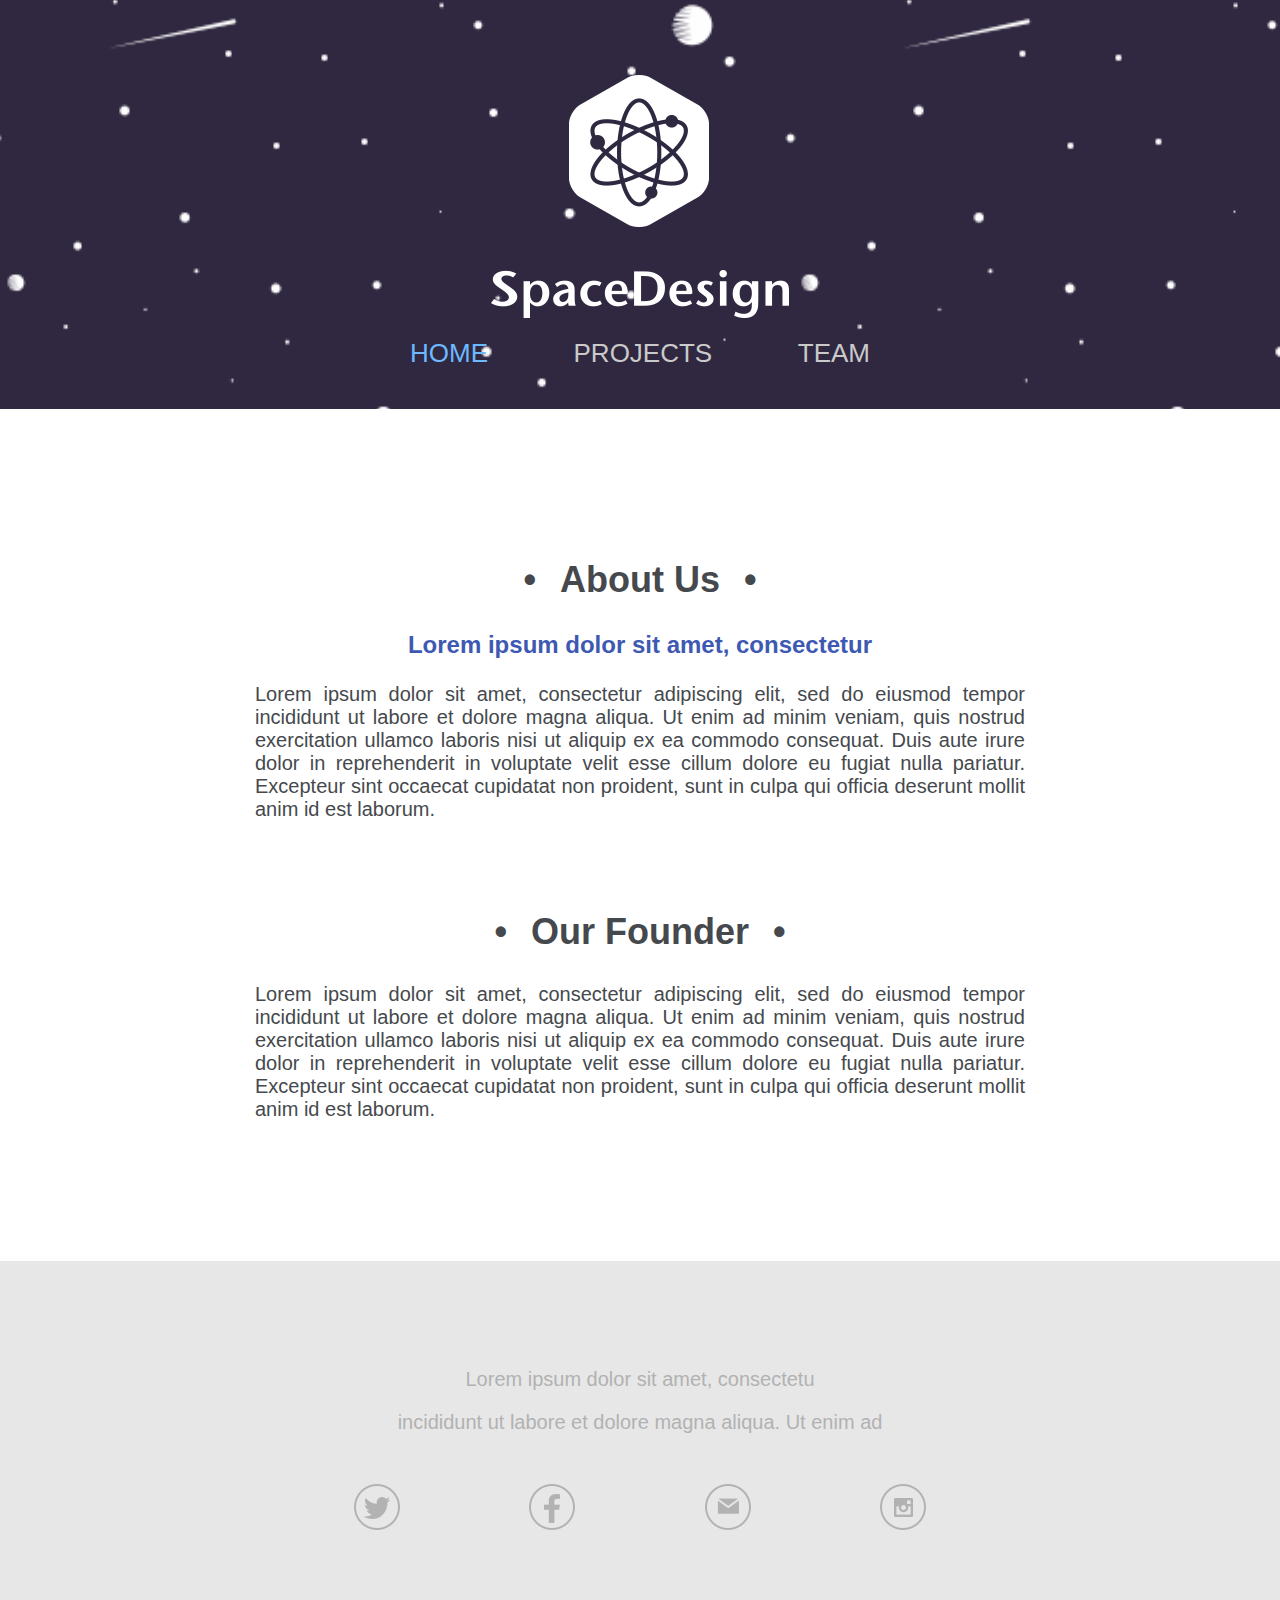
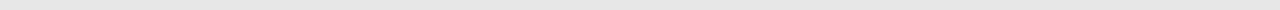
<file: home.html>
<!DOCTYPE html>
<html lang="en-US">
<head>
	<title>Space Design|Home</title>
	<meta charset="utf-8">
	<link rel="stylesheet" type="text/css" href="style.css">
</head>
<body>
	<header>
		<a href="home.html">Space Design</a>
		<nav>
			<a href="home.html" class="selected">Home</a>
			<a href="projects.html">Projects</a>
			<a href="team.html">Team</a>
		</nav>
	</header>
	<main>
		<article>
			<h2>About Us</h2>
			<h3>Lorem ipsum dolor sit amet, consectetur</h3>
			<p>Lorem ipsum dolor sit amet, consectetur adipiscing elit, sed do eiusmod tempor incididunt ut labore et dolore magna aliqua. Ut enim ad minim veniam, quis nostrud exercitation ullamco laboris nisi ut aliquip ex ea commodo consequat. Duis aute irure dolor in reprehenderit in voluptate velit esse cillum dolore eu fugiat nulla pariatur. Excepteur sint occaecat cupidatat non proident, sunt in culpa qui officia deserunt mollit anim id est laborum.</p>
		</article>
		<article>
			<h2>Our Founder</h2>
			<p>Lorem ipsum dolor sit amet, consectetur adipiscing elit, sed do eiusmod tempor incididunt ut labore et dolore magna aliqua. Ut enim ad minim veniam, quis nostrud exercitation ullamco laboris nisi ut aliquip ex ea commodo consequat. Duis aute irure dolor in reprehenderit in voluptate velit esse cillum dolore eu fugiat nulla pariatur. Excepteur sint occaecat cupidatat non proident, sunt in culpa qui officia deserunt mollit anim id est laborum.</p>
		</article>
	</main>
	<footer>
		<p>Lorem ipsum dolor sit amet, consectetu</p>
 		<p>incididunt ut labore et dolore magna aliqua. Ut enim ad </p>
		<ul type="none">
			<li><a href="#" class="twitter"></a></li>
			<li><a href="#" class="facebook"></a></li>
			<li><a href="#" class="email"></a></li>
			<li><a href="#" class="instagram"></a></li>
		</ul>
	</footer>
</body>
</html>
</file>
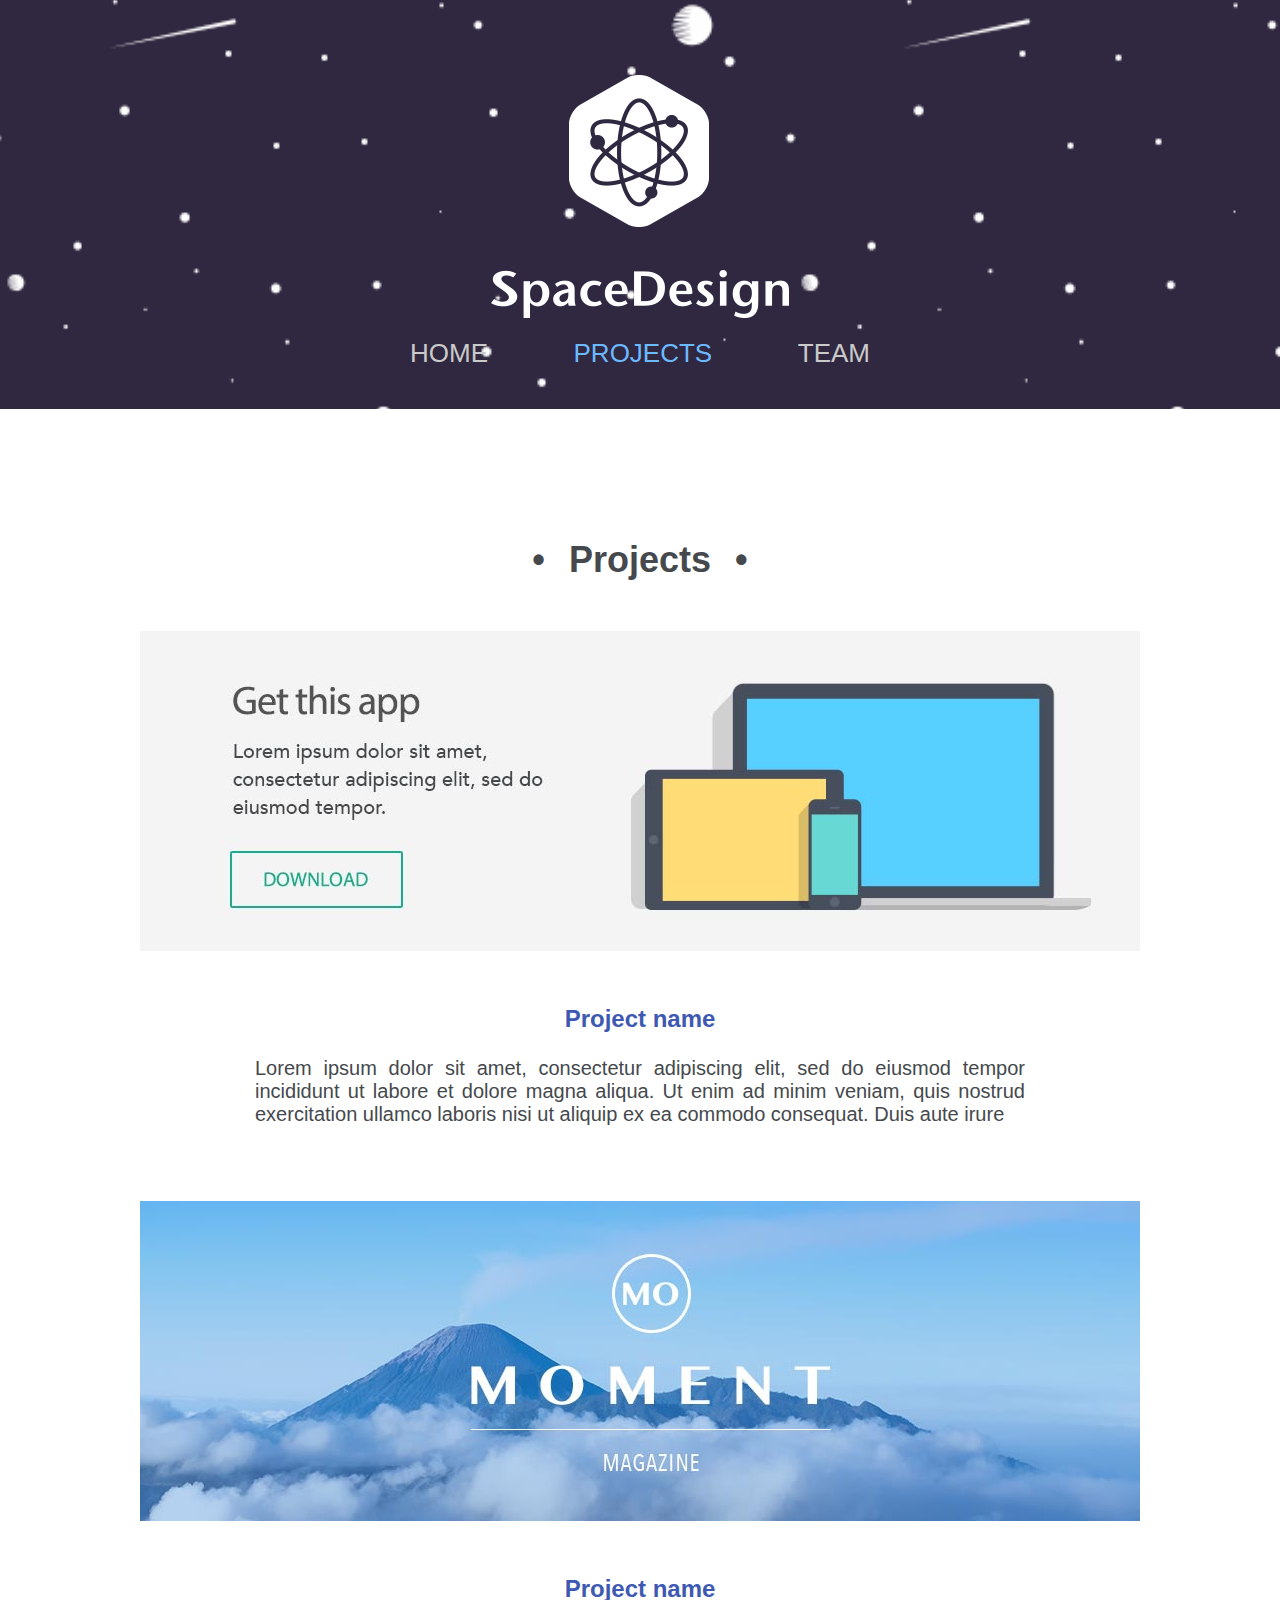
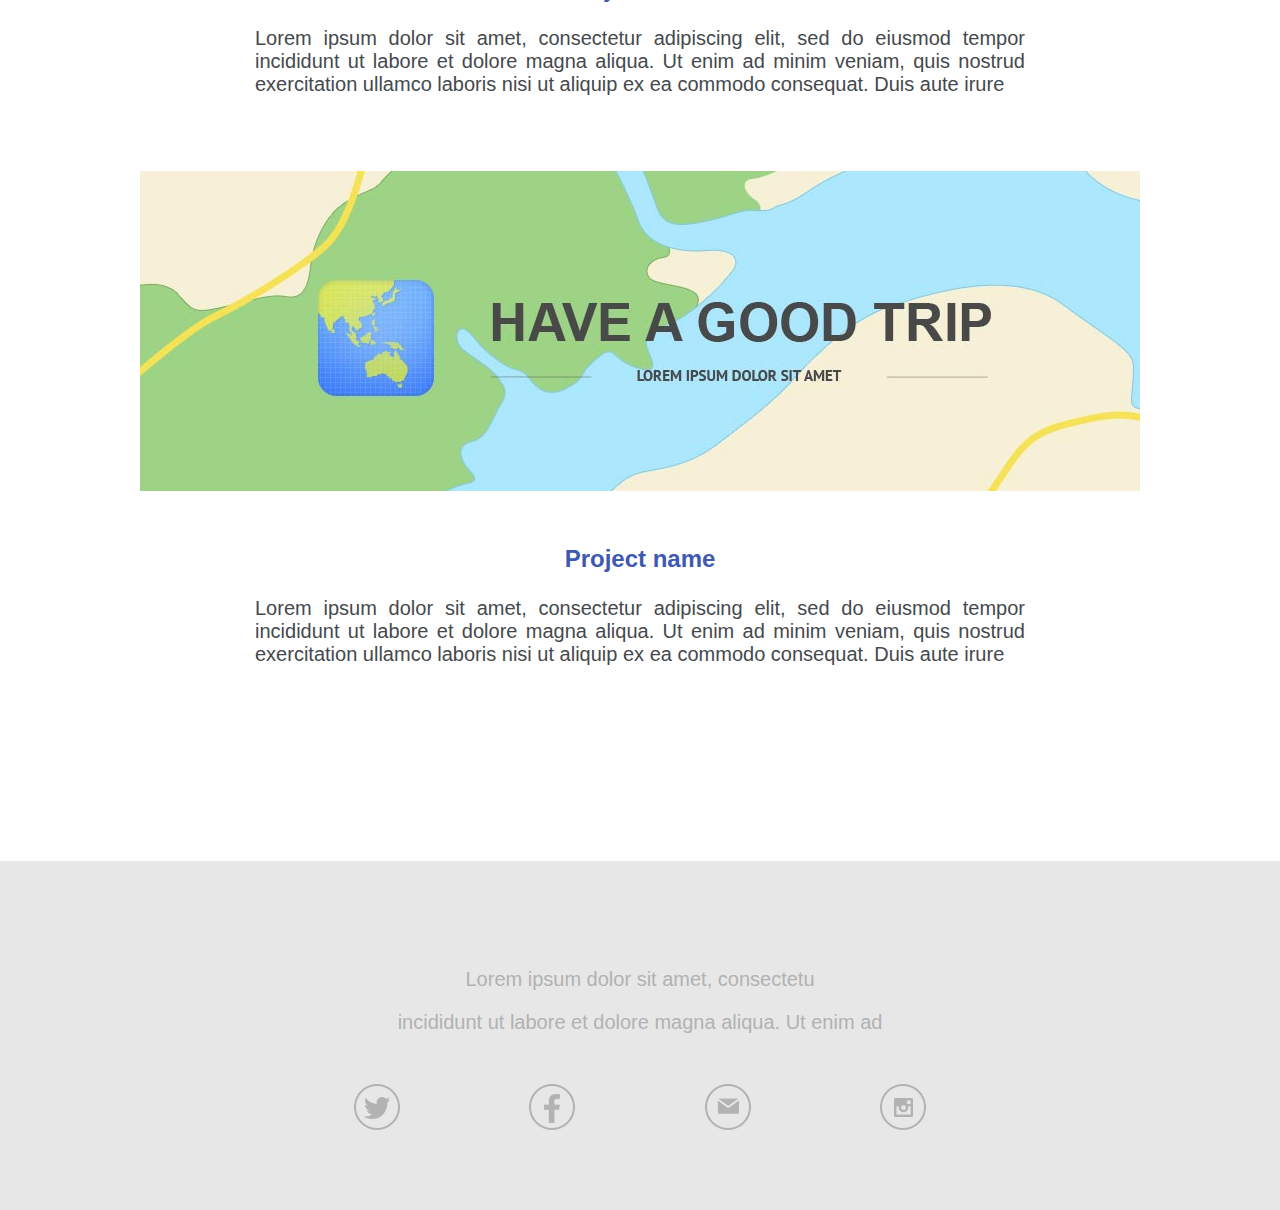
<file: projects.html>
<!DOCTYPE html>
<html lang="en-US">
<head>
	<title>Space Design|Projects</title>
	<meta charset="utf-8">
	<link rel="stylesheet" type="text/css" href="style.css">
</head>
<body>
	<header>
		<a href="home.html">Space Design</a>
		<nav>
			<a href="home.html">Home</a>
			<a href="projects.html"  class="selected">Projects</a>
			<a href="team.html">Team</a>
		</nav>
	</header>
	<main>			
		<h2>Projects</h2>

		<article>
			<figure>
				<img src="images/img_project_app.jpg">
				<figcaption>
					<h3>Project name</h3>
					<p>Lorem ipsum dolor sit amet, consectetur adipiscing elit, sed do eiusmod tempor incididunt ut labore et dolore magna aliqua. Ut enim ad minim veniam, quis nostrud exercitation ullamco laboris nisi ut aliquip ex ea commodo consequat. Duis aute irure </p>
				</figcaption>
			</figure>
			
			<figure>
				<img src="images/img_project_moment.jpg">
				<figcaption>
					<h3>Project name</h3>
					<p>Lorem ipsum dolor sit amet, consectetur adipiscing elit, sed do eiusmod tempor incididunt ut labore et dolore magna aliqua. Ut enim ad minim veniam, quis nostrud exercitation ullamco laboris nisi ut aliquip ex ea commodo consequat. Duis aute irure </p>
				</figcaption>
			</figure>
			
			<figure>
				<img src="images/img_project_map.jpg">
				<figcaption>
					<h3>Project name</h3>
					<p>Lorem ipsum dolor sit amet, consectetur adipiscing elit, sed do eiusmod tempor incididunt ut labore et dolore magna aliqua. Ut enim ad minim veniam, quis nostrud exercitation ullamco laboris nisi ut aliquip ex ea commodo consequat. Duis aute irure </p>
				</figcaption>
			</figure>
			
		</article>
	</main>
	<footer>
		<p>Lorem ipsum dolor sit amet, consectetu</p>
 		<p>incididunt ut labore et dolore magna aliqua. Ut enim ad </p>
		<ul type="none">
			<li><a href="#" class="twitter"></a></li>
			<li><a href="#" class="facebook"></a></li>
			<li><a href="#" class="email"></a></li>
			<li><a href="#" class="instagram"></a></li>
		</ul>
	</footer>
</body>
</html>
</file>
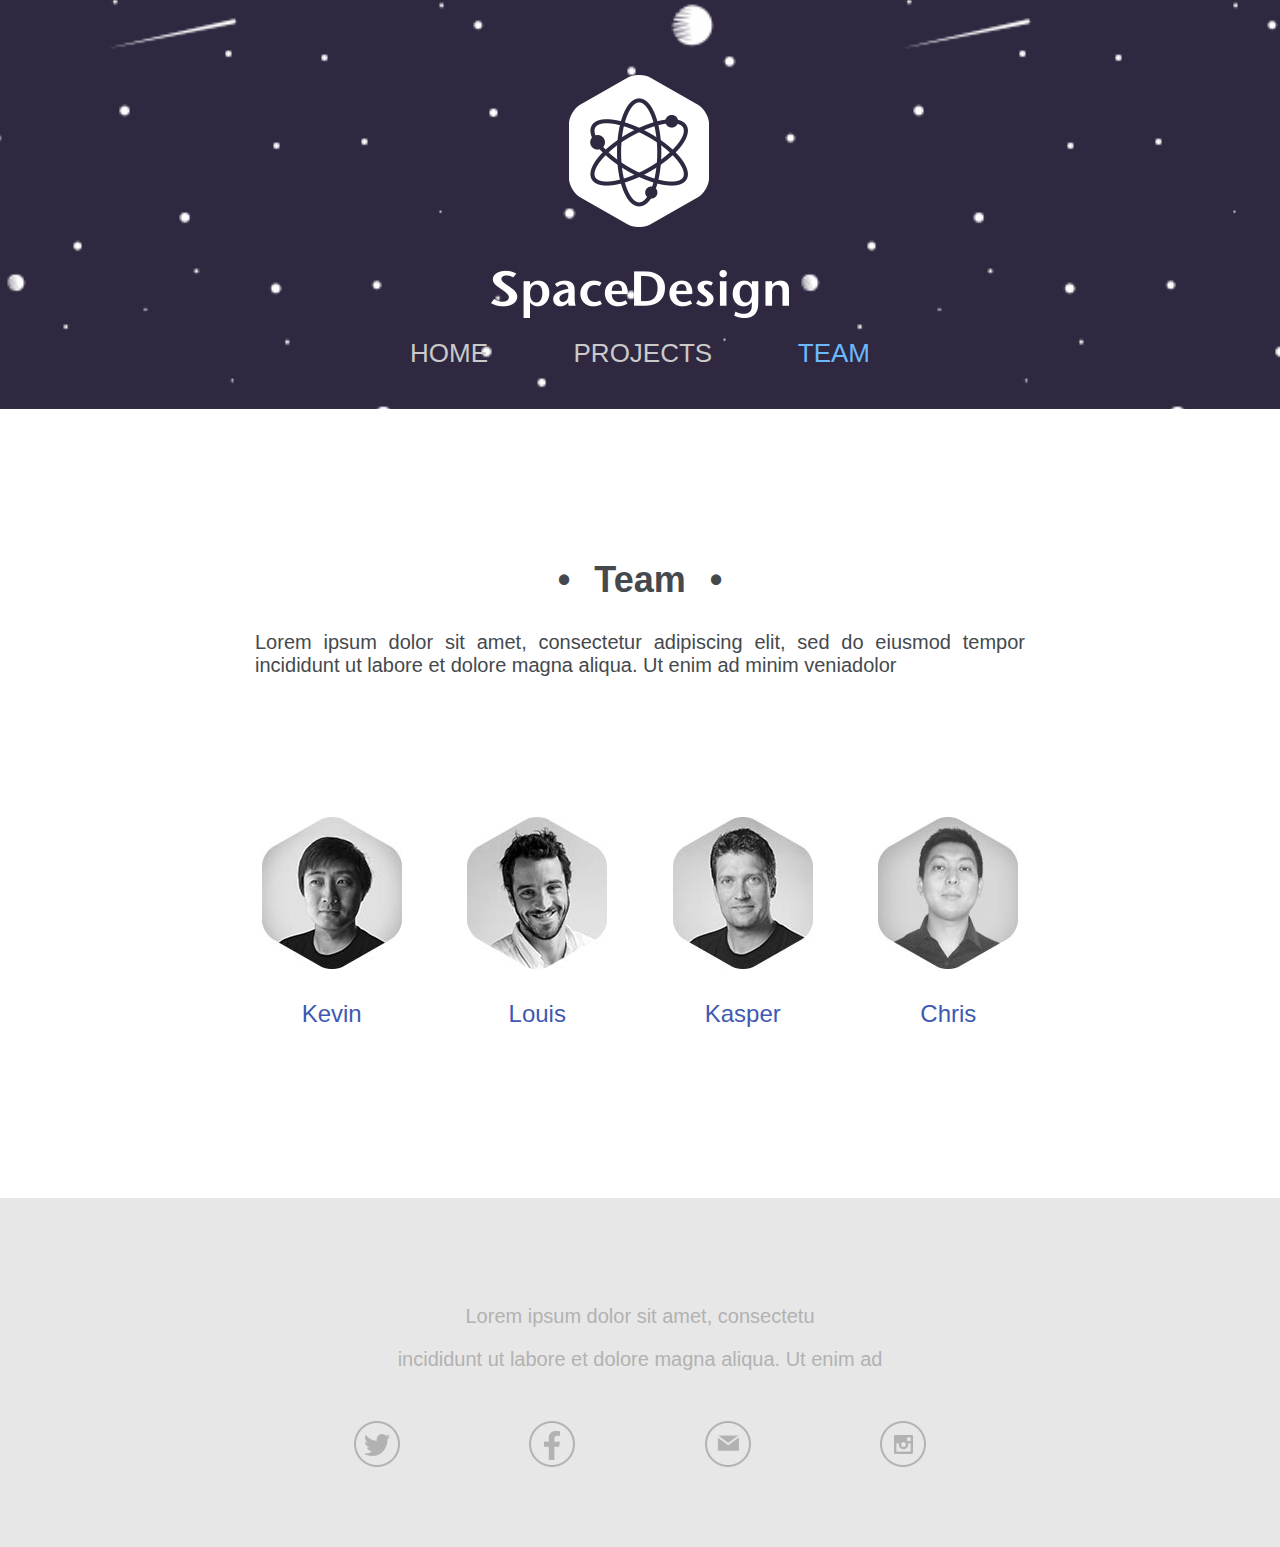
<file: team.html>
<!DOCTYPE html>
<html lang="en-US">
<head>
	<title>Space Design|Team</title>
	<meta charset="utf-8">
	<link rel="stylesheet" type="text/css" href="style.css">
</head>
<body>
	<header>
		<a href="home.html">Space Design</a>
		<nav>
			<a href="home.html">Home</a>
			<a href="projects.html">Projects</a>
			<a href="team.html" class="selected">Team</a>
		</nav>
	</header>
	<main id="team">
		<article>
			<h2>Team</h2>
			<p>Lorem ipsum dolor sit amet, consectetur adipiscing elit, sed do eiusmod tempor incididunt ut labore et dolore magna aliqua. Ut enim ad minim veniadolor</p>
		</article>
			<ul>
				<li>
					<a href="#" class="name">
						<img src="images/img_kevin.jpg" alt="Kevin">
						Kevin
					</a>
				</li>
				<li>
					<a href="#" class="name">
						<img src="images/img_louis.jpg" alt="Louis">
						Louis
					</a>
				</li>
				<li>
					<a href="#" class="name">
						<img src="images/img_kasper.jpg" alt="Kasper">
						Kasper
					</a>
				</li>
				<li>
					<a href="#" class="name">
						<img src="images/img_chris.jpg" alt="Chris">
						Chris
					</a>
				</li>

			</ul>
		
	</main>
	<footer>
		<p>Lorem ipsum dolor sit amet, consectetu</p>
 		<p>incididunt ut labore et dolore magna aliqua. Ut enim ad </p>
		<ul type="none">
			<li><a href="#" class="twitter"></a></li>
			<li><a href="#" class="facebook"></a></li>
			<li><a href="#" class="email"></a></li>
			<li><a href="#" class="instagram"></a></li>
		</ul>
	</footer>
</body>
</html>
</file>
<file: style.css>
/*Body*/
body {
	padding: 75px 0 0 0;
	margin: 0;
	font: normal 20px Helvetica, Arial, sans-serif;
	color: #45494d;
	background: #2f2840 url("images/bg_body.gif") 50% 0 repeat;

}

* {
	box-sizing: border-box;
}
/*Header*/
header, main, footer {
	width: 100%;
	text-align: center;
}
header > a {
	width: 298px;
	height: 243px;
	margin: 0 auto;
	display: block;
	content: "";
	background: url(images/logo.png) no-repeat;
	background-size: cover;
	text-indent: -9999px;

}
main p {
	text-align: justify;

}
nav {
	padding: 20px 0 40px 0;
}
nav a {
	font-size: 26px;
	color: #cacaca;
	padding: 12px 40px;
	text-transform: uppercase;
	text-decoration: none;
}

nav a.selected {
	color: #6db9ff;
}

/*Main*/
main {
	background: white;
	padding: 100px 0px 100px 0px;
}
article {
	max-width: 1000px;
	margin: 0 auto;
	padding: 20px 0;	
	text-align: center;
}

figure {
	width: 100%;
	margin: 0;
	padding: 0 0 55px 0;
}
figure img {
	width: 100%;
	padding: 0 0 30px 0;
	display: block;
}

h2 {
	font-size: 36px;
}
h2:before,
h2:after {
	display: inline-block;
	content: "\2022";
	padding: 0 24px;
	font-size: 36px;

}
h3 {
	font-size: 24px;
	color: #3e59b2;
}
p {
	max-width: 770px;
	margin: 20px auto;
}
#team ul {
	padding: 80px 0 30px 0;
}
#team li {
	display: inline-block;
	padding: 0px 25px 20px 25px;
}
#team img {
	padding-bottom: 25px;
}

a.name {
	width: 150px;
	display: inline-block;
	text-decoration: none;
	color: #3e59b2;
	font-size: 24px;
}


/*Footer*/

footer {
	background: #e7e7e7;
	padding: 87px 0 75px 0;
}
footer ul {
	padding: 30px 0 0 0;
	margin: 0 auto;

}
footer li {
	display: inline-block;
	padding: 0px 62px;
}

footer p {
	color: #b2b2b2;
}
footer a {
	display: inline-block;
	content: "";
	width: 46px;
	height: 46px;
	background: transparent url("images/icons_social-media.png") 0 0 no-repeat;
}
.twitter {
}
.facebook {
	background-position: 0 -46px;
}
.email {
	background-position: 0 -92px;
}
.instagram {
	background-position: 0 100%;
}

@media screen and (max-width: 865px) {
	#team li {
		width: 49%;
		padding: 20px 20px;
	}
	#team li img {
		margin: 0 auto;
	}
}
@media screen and (max-width: 768px) {
	body {
		padding-top: 65px;
	}
	header>h1 {
		width: 223px;
		height: 182px;
	}
	header a{
		display: inline-block;
	}
	a img{
		width: 100%;
	}
	nav {
		padding: 0 0 20px 0;
	}
	main {
		padding: 70px 0 70px 0;
	}
	main article {
		padding: 0 20px;
	}
	
}
@media screen and (max-width: 480px) {
	body {
		padding-top: 0;
	}
	header {
		padding: 15px 20px;
		margin-top: 20px;
	}
	header > a{
		float: left;
		padding: 10px 0 0 50px;
		margin: 20px 0 0 0;
		width: auto;
		height: 50px;
		background-size: 90px auto;
		text-indent: 0px;
		font-size: 22px;
		text-decoration: none;
		color: white;
		background-position: -20px 0;
	}
	header {
		overflow: hidden;
	}
	
	nav {
		float: right;
		width: auto;
		text-align: right;
	}
	nav a {
		display: block;
		padding: 5px 0;
		font-size: 16px;

	}
	h2 {
		font-size: 26px;
	}
	h2:before,
	h2:after {
		font-size: 26px;
	}
	h3 {
		font-size: 22px;
	}
	footer {
		padding: 20px 0;
	}
	footer li {
		padding: 0 18px;
	}
	#team p {
		padding: 0 30px 40px 30px;
	}
}
</file>
